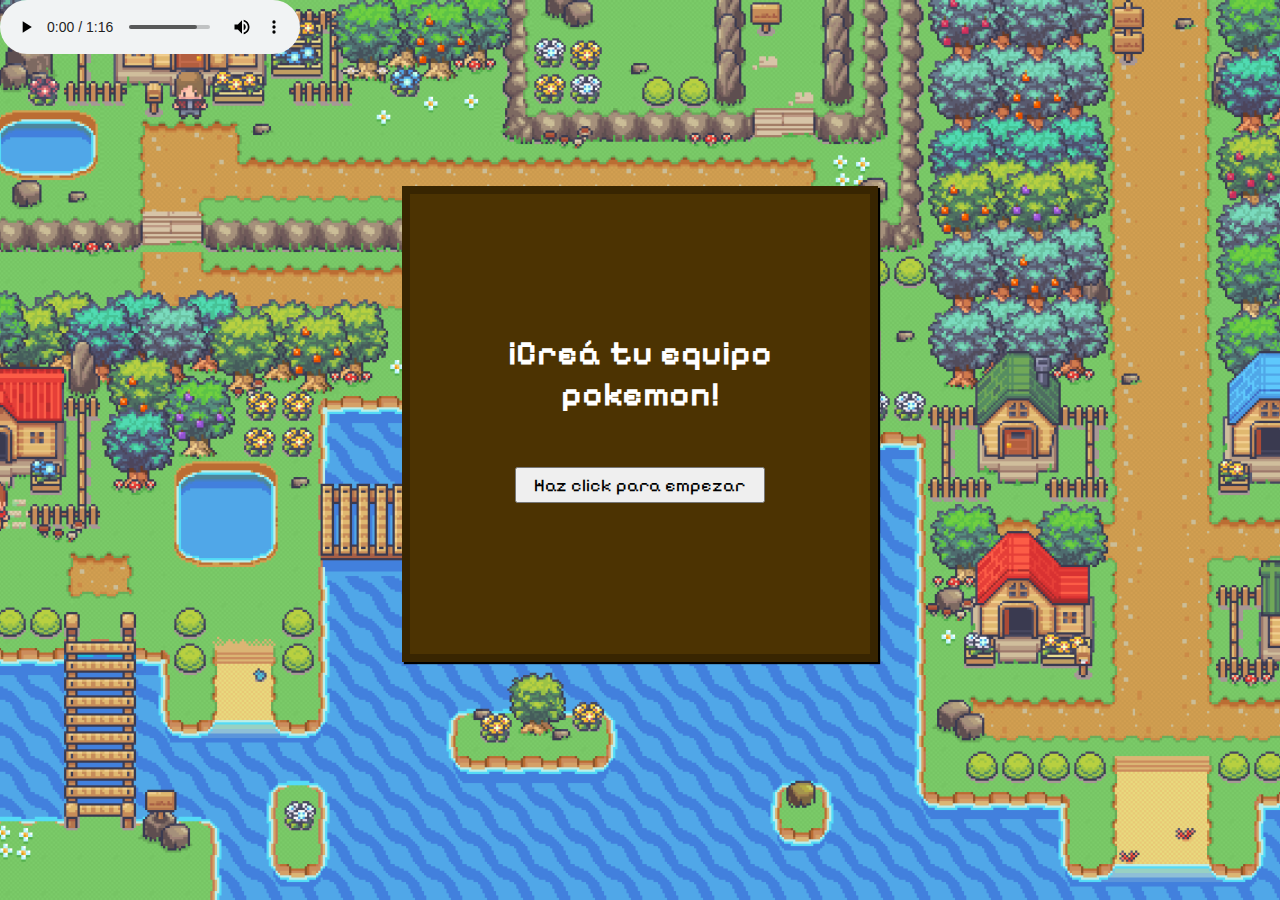
<file: 1er entregable/index.html>
<!DOCTYPE html>
<html lang="es">
<head>
    <meta charset="UTF-8">
    <meta name="viewport" content="width=device-width, initial-scale=1.0">
    <title>Crea tu equipo pokemon</title>
    <link rel="stylesheet" href="index.css">
    <link rel="preconnect" href="https://fonts.googleapis.com">
    <link rel="preconnect" href="https://fonts.gstatic.com" crossorigin>
    <link href="https://fonts.googleapis.com/css2?family=Pixelify+Sans:wght@500&display=swap" rel="stylesheet">
</head>
<body>
<main>
    <div id="audio-container">
        <audio id="cancion" loop autoplay controls>
            <source src="opening.mp3" type="audio/mp3">
        </audio>
    </div>
    <div class="mainDiv">
        <h1>¡Creá tu equipo pokemon!</h1>
        <button id= "boton" type="button" onclick="general()">Haz click para empezar</button>
            <div>
                <p id="equipoInfo"></p>
            </div>
    </div>      
</main>

<script src="pokemon.js"></script>
</body>
</html>
</file>
<file: 1er entregable/index.css>
*{
    font-family: 'Pixelify Sans', cursive;
}
body {
    background-position: center center;
    background-attachment: fixed;
    background-repeat: no-repeat;
    background-size: cover;
    background-image: url('./background.gif');
    color: #ffffff;
    min-height: 100vh; 
    margin: 0;
}
/* Main */
.mainDiv {
    margin: 0 auto;
    margin-top: 10%;
    padding: 30px;
    max-width: 400px;
    width: 100%; 
    height: 400px;
    display: flex;
    flex-direction: column;
    align-items: center;
    justify-content: center;
    background-color: rgb(76, 51, 2);
    box-shadow: 2px 2px 1px #000000;
    border: 8px solid rgb(56, 37, 1);
}

.mainDiv h1 {
    font-size: 34px;
    text-align: center;
    position: relative;
    top: -15px;
}

#boton {
    margin-top: 15px;
    padding: 5px;
    width: 80%;
    max-width: 250px;
    font-size: 18px;
}

#boton:hover {
    background-color: rgb(229, 171, 55);
    color: #ffffff;
    cursor: pointer;
}

#equipoInfo {
    margin-top: 20px;
    font-size: 18px;
    text-align: center;
}

/* Responsive. Pantallas de 768px o menos */
@media screen and (max-width: 768px) { 
    .mainDiv {
        margin-top: 20%; 
    }
    
    .mainDiv h1 {
        font-size: 24px; 
    }
    
    #boton {
        width: 100%; 
        max-width: none;
    }
}
</file>
